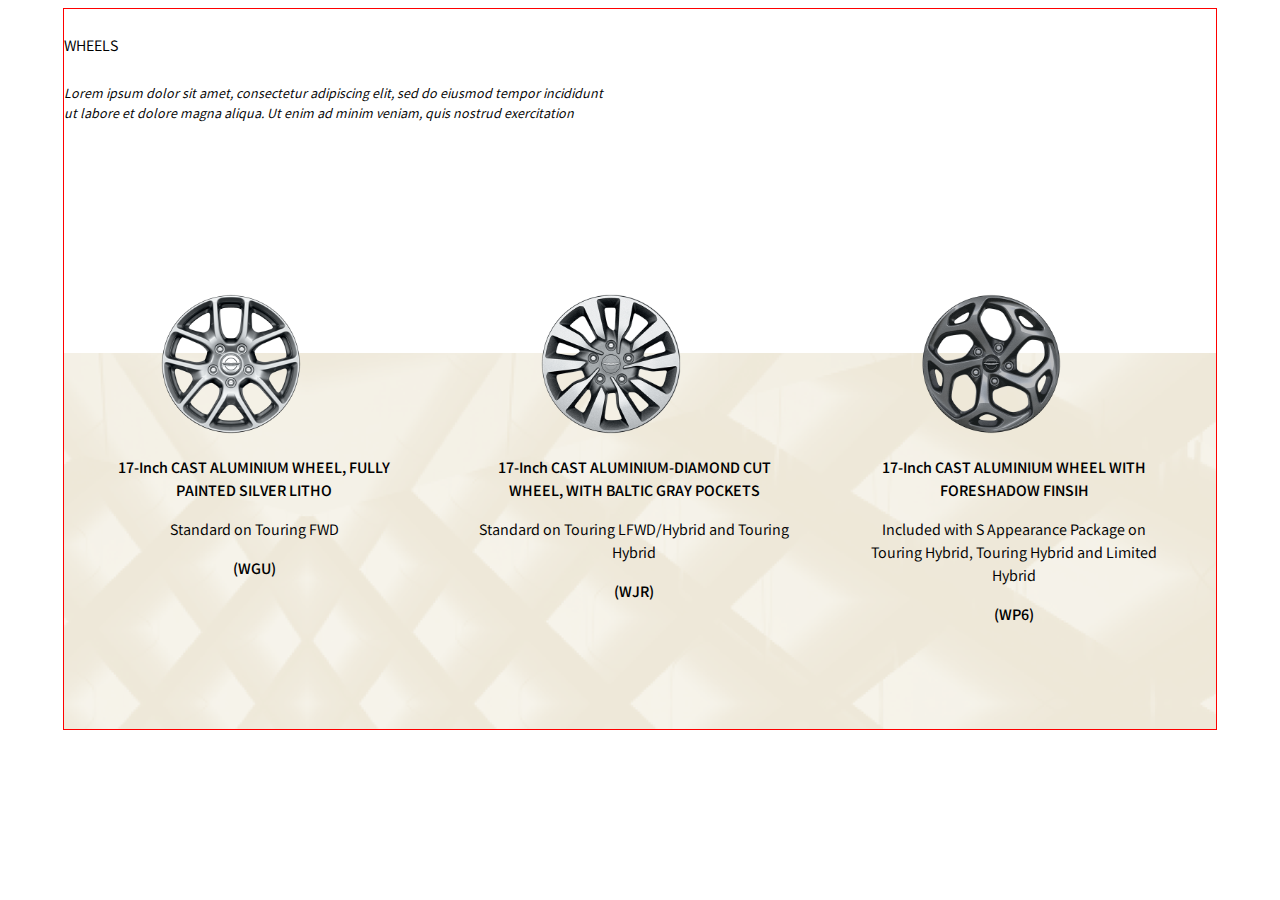
<file: rrd/index.html>
<!DOCTYPE html>
<html lang="en">

<head>
    <meta charset="UTF-8">
    <title>rrd assessment</title>
    <link rel="stylesheet" href="css/style.css">
    <link rel="stylesheet" href="https://fonts.googleapis.com/css2?family=Varta:wght@300;400;500&display=swap">
</head>

<body>
    <section>
        <div class="head">
            <h5>WHEELS</h5>
            <p>Lorem ipsum dolor sit amet, consectetur adipiscing elit, sed do eiusmod tempor incididunt <br>ut labore
                et
                dolore magna aliqua. Ut enim ad minim veniam, quis nostrud exercitation</p>
        </div>

        <div class="slider">
            <div class="wheel1">
                <div class="image">
                    <img src="images/wgu.png" width="140" height="140">
                </div>
                <div class="details">
                    <p>17-Inch CAST ALUMINIUM WHEEL, FULLY PAINTED SILVER LITHO </p>
                    <p>Standard on Touring FWD</p>
                    <p>(WGU)</p>
                </div>
            </div>
            <div class="wheel2">
                <div class="image">
                    <img src="images/wjr.png" width="140" height="140">
                </div>
                <div class="details">
                    <p>17-Inch CAST ALUMINIUM-DIAMOND CUT WHEEL, WITH BALTIC GRAY POCKETS</p>
                    <p>Standard on Touring LFWD/Hybrid and Touring Hybrid</p>
                    <p>(WJR)</p>
                </div>
            </div>

            <div class="wheel3">
                <div class="image">
                    <img src="images/wp6.png" width="140" height="140">
                </div>
                <div class="details">
                    <p>17-Inch CAST ALUMINIUM WHEEL WITH FORESHADOW FINSIH</p>
                    <p>Included with S Appearance Package on Touring Hybrid, Touring Hybrid and Limited Hybrid</p>
                    <p>(WP6)</p>
                </div>
            </div>


        </div>

    </section>

</body>

</html>
</file>
<file: rrd/css/style.css>
body {
    font-family: Varta;

}

section {
    background-image: url('../images/bg-cover.png');
    background-repeat: no-repeat;
    background-position: center bottom;
    background-size: cover;
    width: 1152px;
    height: 720px;
    display: block;
    border: 1px solid red;
    margin: auto;
}

.wheel1,
.wheel2,
.wheel3 {
    width: 310px;
    height: 405px;
    border: none;
}

.wheel1,
.wheel2,
.wheel3 {
    float: left;
}

.image {
    display: block;
    margin-left: auto;
    margin-right: auto;
    width: 60%;
}

.details {
    text-align: center;
}

p:first-child {
    font-weight: bold;
}

p:last-child {
    font-weight: bold;
}

.head p {
    font-weight: unset;
    font-style: italic;
    padding-bottom: 120px;
    font-size: 14px;
}

.head h5 {
    font-weight: unset;
    font-size:16px;
}

.wheel1, .wheel2, .wheel3 {

    -webkit-animation: scaledown 1s linear;
    -moz-animation: scaledown 1s linear;
    animation: scaledown 1s linear;
    transform-origin: 50% 50%;
    animation-fill-mode: forwards;

}

.wheel1:hover {
    border: 1px solid #c8c8ca;
    background-color: white;
    z-index: 100;
    -webkit-animation: scale 1s linear;
    -moz-animation: scale 1s linear;
    animation: scale 1s linear;
    transform-origin: 50% 50%;
    animation-fill-mode: forwards;
}

.wheel2:hover {
    border: 1px solid #c8c8ca;
    background-color: white;
    z-index: 100;
    -webkit-animation: scale 1s linear;
    -moz-animation: scale 1s linear;
    animation: scale 1s linear;
    transform-origin: 50% 50%;
    animation-fill-mode: forwards;
}

.wheel3:hover {
    border: 1px solid #c8c8ca;
    background-color: white;
    z-index: 100;
    -webkit-animation: scale 1s linear;
    -moz-animation: scale 1s linear;
    animation: scale 1s linear;
    transform-origin: 50% 50%;
    animation-fill-mode: forwards;
}

.wheel1,
.wheel2,
.wheel3 {
    margin: 35px;
}
@keyframes scale{
    0%{
      transform:scale(1.1);
    }
    100%{
      transform:scale(1.3);
      -webkit-box-shadow: 10px 10px 60px 10px rgba(0,0,0,0.1);
  -moz-box-shadow: 10px 10px 60px 10px rgba(0,0,0,0.1);
  box-shadow: 10px 10px 60px 10px rgba(0,0,0,0.1);
    }
  }
  
  @keyframes scaledown{
    0%{
      transform:scale(1.3);
    }
     100%{
      transform:scale(1.1);
    }
  }
</file>
